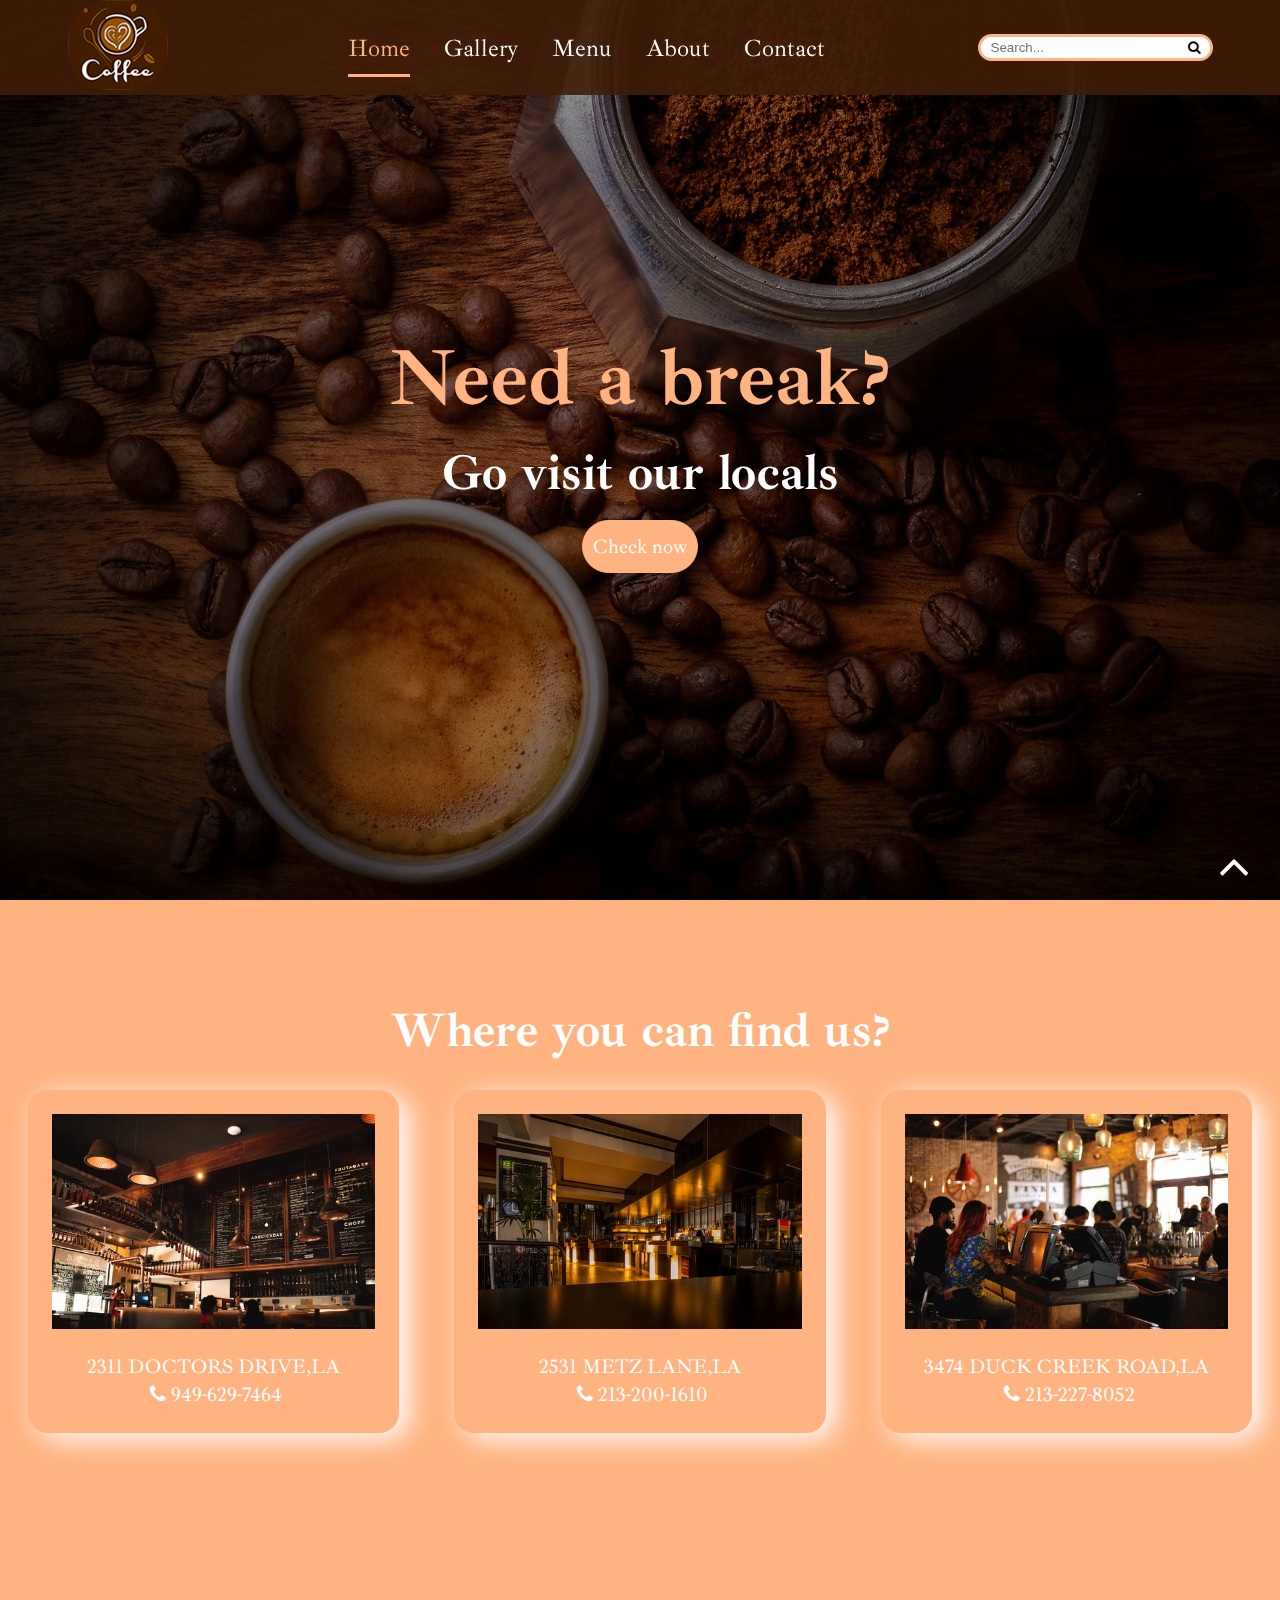
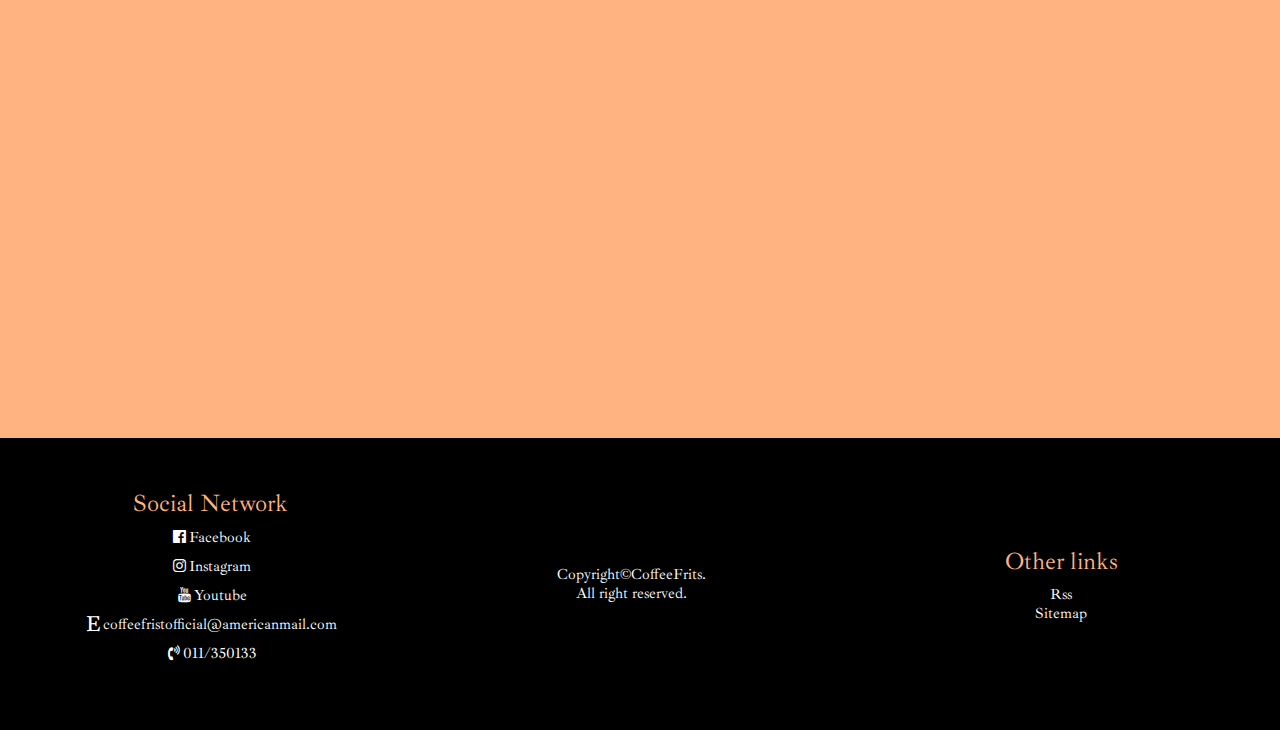
<file: index.html>
<!DOCTYPE html>
<html lang="en-US">
	<head>
		<link rel="shorcut icon" type="image/png" href="img/favicon.ico"/>
		<meta name="keywords" content="coffee,action,LA,donuts,tea" />
		<meta name="desription" content="CoffeeFrist is a place where you can enjoy in your favorite coffee.You are late?No problem we have coffee to take too." />
		<meta name="viewport" content="width=device-width, initial-scale=1.0" />
		<meta charset="utf-8" />
		<meta name="author" content="Lazarevic Filip" />
		<link rel="stylesheet" type="text/css" href="css/style.css"/>
		<link rel="stylesheet" href="https://cdnjs.cloudflare.com/ajax/libs/font-awesome/4.7.0/css/font-awesome.min.css"/>
		<title>Coffee First</title>
	</head>
	<body>
		<div id="scroll">
			<a href="#txtbox">
				<i class="fa fa-angle-up"></i>
			</a>
		</div>
		<header id="zaglavlje">
			<div id="logo">
				<a href="index.html">
				<img src="img/logo.jpg" alt="logo" />
				</a>
			</div>
			<nav id="coffeMeni">
				<ul>
					<li><a class="aktivan" href="index.html">Home</a></li>
					<li><a href="gallery.html">Gallery</a></li>
					<li><a href="menu.html">Menu</a></li>
					<li><a href="about.html">About</a></li>
					<li><a href="contact.html">Contact</a></li>
				</ul>
			</nav>
			<div id="srcbox">
				<form id="forma1" method="post" action="#" >
					<input type="text" class="pretraga" name="search" id="search" placeholder="Search..."/>
					<button type="submit"><i class="fa fa-search"></i></button>
				</form>
			</div>
		</header>
		<main>
			<div id="txtbox">
				<h1>Need a break?</h1>
				<h2>Go visit our locals</h2>
				<a href="#">Check now</a>
			</div>
		</main>
		<section id="gradovi">
			<header>
				<h2>Where you can find us?</h2>
			</header>
			<article class="artikl">
				<img src="img/bar2.jpeg" alt="lokal1" />
				<p class="opis">2311 Doctors Drive,LA </br><i class="fa fa-phone"></i>949-629-7464</p>
			</article>
			<article class="artikl">
				<img src="img/bar1.jpg" alt="lokal2"/>
				<p class="opis">2531 Metz Lane,LA</br><i class="fa fa-phone"></i>213-200-1610</p>
			</article>
			<article class="artikl">
				<img src="img/bar3.jpg" alt="lokal3" />
				<p class="opis">3474 Duck Creek Road,LA</br><i class="fa fa-phone"></i>213-227-8052</p>
			</article>
		</section>
		<div id="mapa">
			<iframe src="https://www.google.com/maps/embed?pb=!1m18!1m12!1m3!1d8825.718391658196!2d-118.25516840242136!3d34.046204417691605!2m3!1f0!2f0!3f0!3m2!1i1024!2i768!4f13.1!3m3!1m2!1s0x80c2c75ddc27da13%3A0xe22fdf6f254608f4!2z0JvQvtGBINCQ0L3RktC10LvQtdGBLCDQmtCw0LvQuNGE0L7RgNC90LjRmNCwLCDQodGY0LXQtNC40ZrQtdC90LUg0JTRgNC20LDQstC1!5e0!3m2!1ssr!2srs!4v1578270077108!5m2!1ssr!2srs" width="600" height="450" frameborder="0" style="border:0;" allowfullscreen=""></iframe>
		</div>
		<footer>
			<div class="contact">
				<p>Social Network</p>
				<ul>
					<li><a href="https://www.facebook.com" target="_blank"><i class="fa fa-facebook-official"></i>Facebook</a></li>
					<li><a href="https://www.instagram.com" target="_blank"><i class="fa fa-instagram"></i>Instagram</a></li>
					<li><a href="https://www.youtube.com/" target="_blank"><i class="fa fa-youtube"></i>Youtube</a></li>
					<li><i class="fa fa-etsy"></i>coffeefristofficial&#64;americanmail.com</li>
					<li><i class="fa fa-volume-control-phone"></i>011/350133</li>
				</ul>
			</div>
			<div class="copyright">
				<p>
					Copyright&copy;CoffeeFrits.</br>
					All right reserved.
				</p>
			</div>
			<div class="other">
				<p>Other links</p>
				<ul>
					<li><a href="rss.xml">Rss</a></li>
					<li><a href="sitemap.xml">Sitemap</a></li>
				</ul>
			</div>
		</footer>
	</body>
</html>
</file>
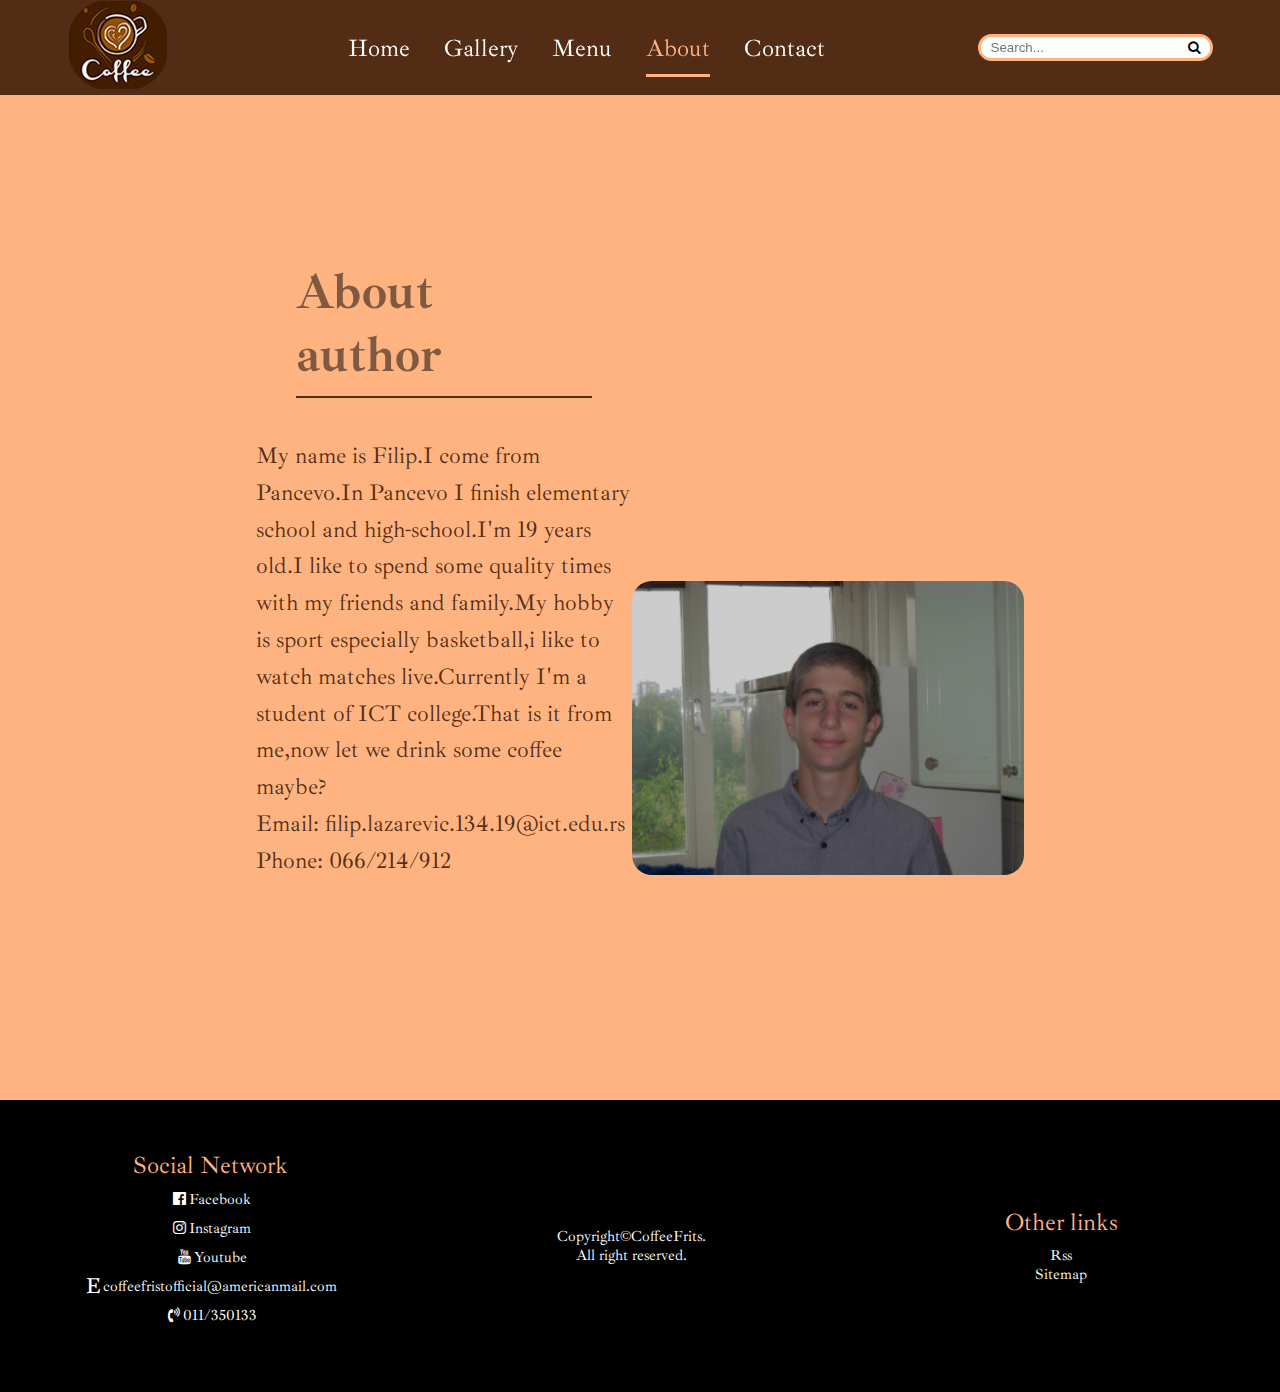
<file: about.html>
<!DOCTYPE html>
<html lang="en-US">
	<head>
		<link rel="shorcut icon" type="image/png" href="img/favicon.ico"/>
		<meta name="keywords" content="coffee,action,LA,donuts,tea" />
		<meta name="desription" content="CoffeeFrist is a place where you can enjoy in your favorite coffee.You are late?No problem we have coffee to take too." />
		<meta name="viewport" content="width=device-width, initial-scale=1.0" />
		<meta charset="utf-8" />
		<meta name="author" content="Lazarevic Filip" />
		<link rel="stylesheet" type="text/css" href="css/style.css"/>
		<link rel="stylesheet" href="https://cdnjs.cloudflare.com/ajax/libs/font-awesome/4.7.0/css/font-awesome.min.css"/>
		<title>Coffee First</title>
	</head>
	<body>
		<header id="zaglavlje">
			<div id="logo">
				<a href="index.html">
				<img src="img/logo.jpg" alt="logo"/>
				</a>
			</div>
			<nav id="coffeMeni">
				<ul>
					<li><a href="index.html">Home</a></li>
					<li><a href="gallery.html">Gallery</a></li>
					<li><a href="menu.html">Menu</a></li>
					<li><a href="about.html" class="aktivan">About</a></li>
					<li><a href="contact.html">Contact</a></li>
				</ul>
			</nav>
			<div id="srcbox">
				<form id="forma1" method="post" action="#" >
					<input type="text" class="pretraga" name="search" id="search" placeholder="Search..."/>
					<button type="submit"><i class="fa fa-search"></i></button>
				</form>
			</div>
		</header>
		<div id="o-autoru">
			<div id="text-autor">
				<h1>About author</h1>
				<p>My name is Filip.I come from Pancevo.In Pancevo I finish elementary school and high-school.I'm 19 years old.I like to spend some quality times with my friends and family.My hobby is sport especially basketball,i like to watch matches live.Currently I'm a student of ICT college.That is it from me,now let we drink some coffee maybe?</p>
				<p>Email: filip.lazarevic.134.19&#64;ict.edu.rs</p>
				<p>Phone: 066/214/912</p>
			</div>
			<div id="moja-slika">
				<img src="img/ja.jpg" alt="autor" />
			</div>
		</div>
		<footer>
			<div class="contact">
				<p>Social Network</p>
				<ul>
					<li><a href="https://www.facebook.com" target="_blank"><i class="fa fa-facebook-official"></i>Facebook</a></li>
					<li><a href="https://www.instagram.com" target="_blank"><i class="fa fa-instagram"></i>Instagram</a></li>
					<li><a href="https://www.youtube.com/" target="_blank"><i class="fa fa-youtube"></i>Youtube</a></li>
					<li><i class="fa fa-etsy"></i>coffeefristofficial&#64;americanmail.com</li>
					<li><i class="fa fa-volume-control-phone"></i>011/350133</li>
				</ul>
			</div>
			<div class="copyright">
				<p>
					Copyright&copy;CoffeeFrits.</br>
					All right reserved.
				</p>
			</div>
			<div class="other">
				<p>Other links</p>
				<ul>
					<li><a href="rss.xml">Rss</a></li>
					<li><a href="sitemap.xml">Sitemap</a></li>
				</ul>
			</div>
		</footer>
	</body>
</html>
</file>
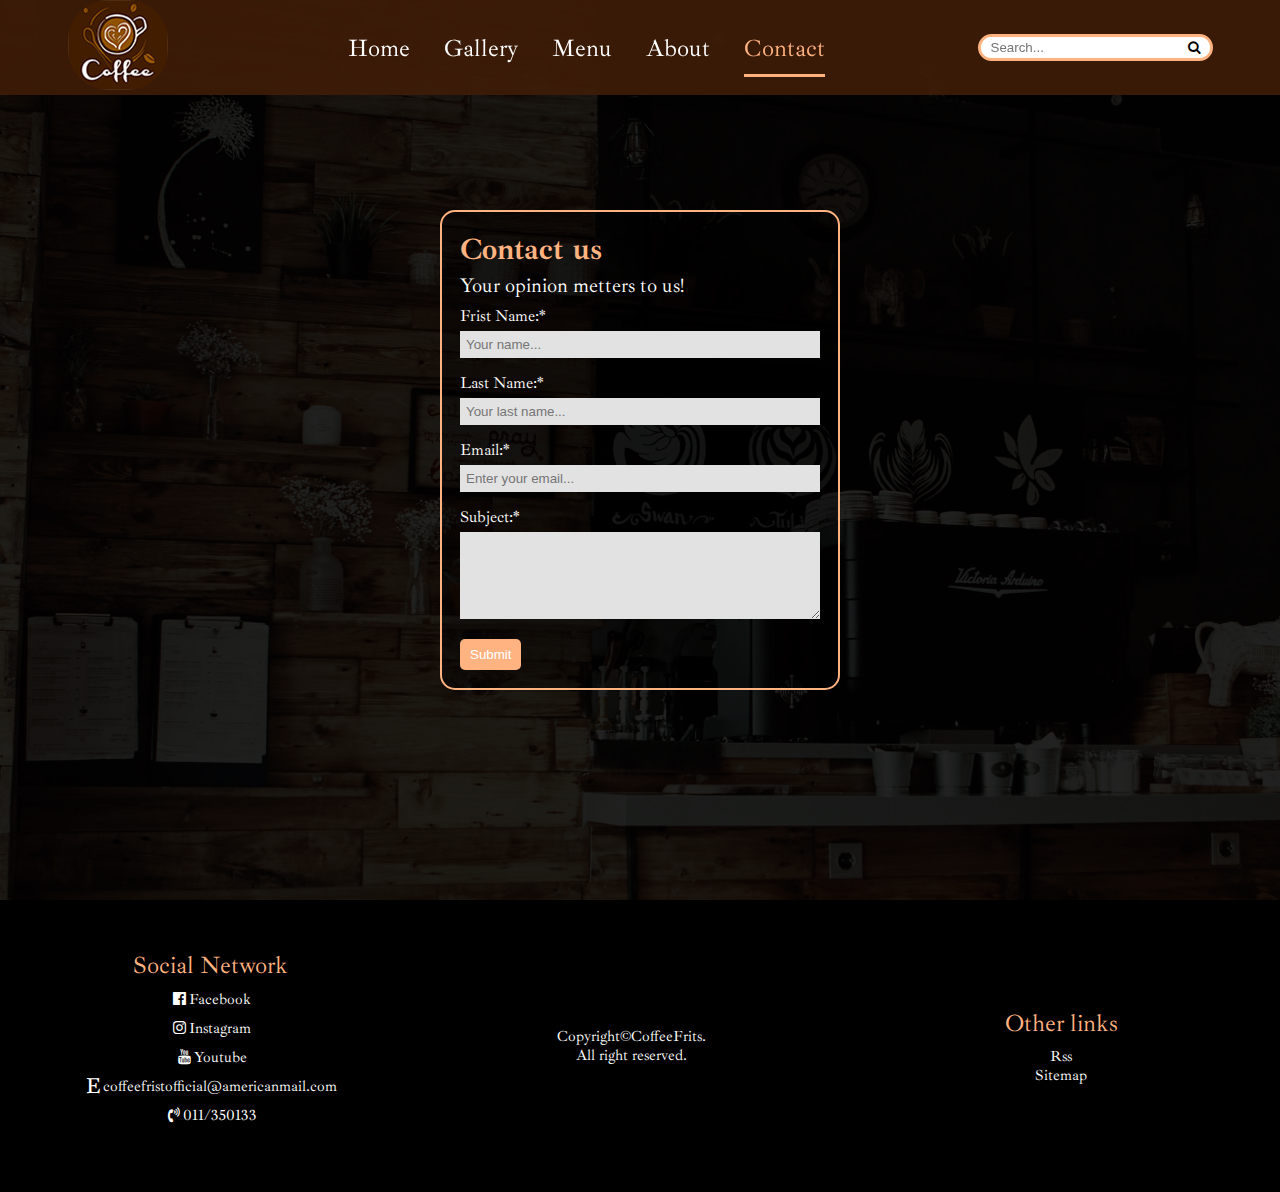
<file: contact.html>
<!DOCTYPE html>
<html lang="en-US">
	<head>
		<link rel="shorcut icon" type="image/png" href="img/favicon.ico"/>
		<meta name="keywords" content="coffe,action,LA,donuts,tea" />
		<meta name="desription" content="Coffee Frist is a place where you can enjoy in your favorite coffee.You are late?No problem we have coffee to take too." />
		<meta name="viewport" content="width=device-width, initial-scale=1.0" />
		<meta charset="utf-8" />
		<meta name="author" content="Lazarevic Filip" />
		<link rel="stylesheet" type="text/css" href="css/style.css"/>
		<link rel="stylesheet" href="https://cdnjs.cloudflare.com/ajax/libs/font-awesome/4.7.0/css/font-awesome.min.css"/>
		<title>Coffee First</title>
	</head>
	<body>
		<header id="zaglavlje">
			<div id="logo">
				<a href="index.html">
				<img src="img/logo.jpg" alt="logo" />
				</a>
			</div>
			<nav id="coffeMeni">
				<ul>
					<li><a href="index.html">Home</a></li>
					<li><a href="gallery.html">Gallery</a></li>
					<li><a href="menu.html">Menu</a></li>
					<li><a href="about.html">About</a></li>
					<li><a class="aktivan" href="contact.html">Contact</a></li>
				</ul>
			</nav>
			<div id="srcbox">
				<form id="forma1" method="post" action="#">
					<input type="text" class="pretraga" name="search" id="search" placeholder="Search..."/>
					<button type="submit"><i class="fa fa-search"></i></button>
				</form>
			</div>
		</header>
		<div class="pozadina">
			<div class="blur">
				<div id="container">
					<h2>Contact us</h2>
					<p>Your opinion metters to us!</p>
					<form action="" method="post">
						<label for="name">Frist Name:*</label>
						<input type="text" class="field" name="fname" id="name" placeholder="Your name..." required />
						<label for="lname">Last Name:*</label>
						<input type="text" class="field" name="lastname" id="lname" placeholder="Your last name..." required />
						<label for="email">Email:*</label>
						<input type="email" class="field" name="mail" id="email" placeholder="Enter your email..." required />
						<label for="subject">Subject:*</label>
						<textarea id="subject" class="field" name="subject" placeholder="Enter a message.." rows="5" cols="25" required>
						</textarea>
						<input type="submit" class="enter"  value="Submit" id="enter"/>
					</form>
				</div>
			</div>
		</div>
		<footer>
			<div class="contact">
				<p>Social Network</p>
				<ul>
					<li><a href="https://www.facebook.com" target="_blank"><i class="fa fa-facebook-official"></i>Facebook</a></li>
					<li><a href="https://www.instagram.com" target="_blank"><i class="fa fa-instagram"></i>Instagram</a></li>
					<li><a href="https://www.youtube.com/" target="_blank"><i class="fa fa-youtube"></i>Youtube</a></li>
					<li><i class="fa fa-etsy"></i>coffeefristofficial&#64;americanmail.com</li>
					<li><i class="fa fa-volume-control-phone"></i>011/350133</li>
				</ul>
			</div>
			<div class="copyright">
				<p>
					Copyright&copy;CoffeeFrits.</br>
					All right reserved.
				</p>
			</div>
			<div class="other">
				<p>Other links</p>
				<ul>
					<li><a href="rss.xml">Rss</a></li>
					<li><a href="sitemap.xml">Sitemap</a></li>
				</ul>
			</div>
		</footer>
	</body>
</html>
</file>
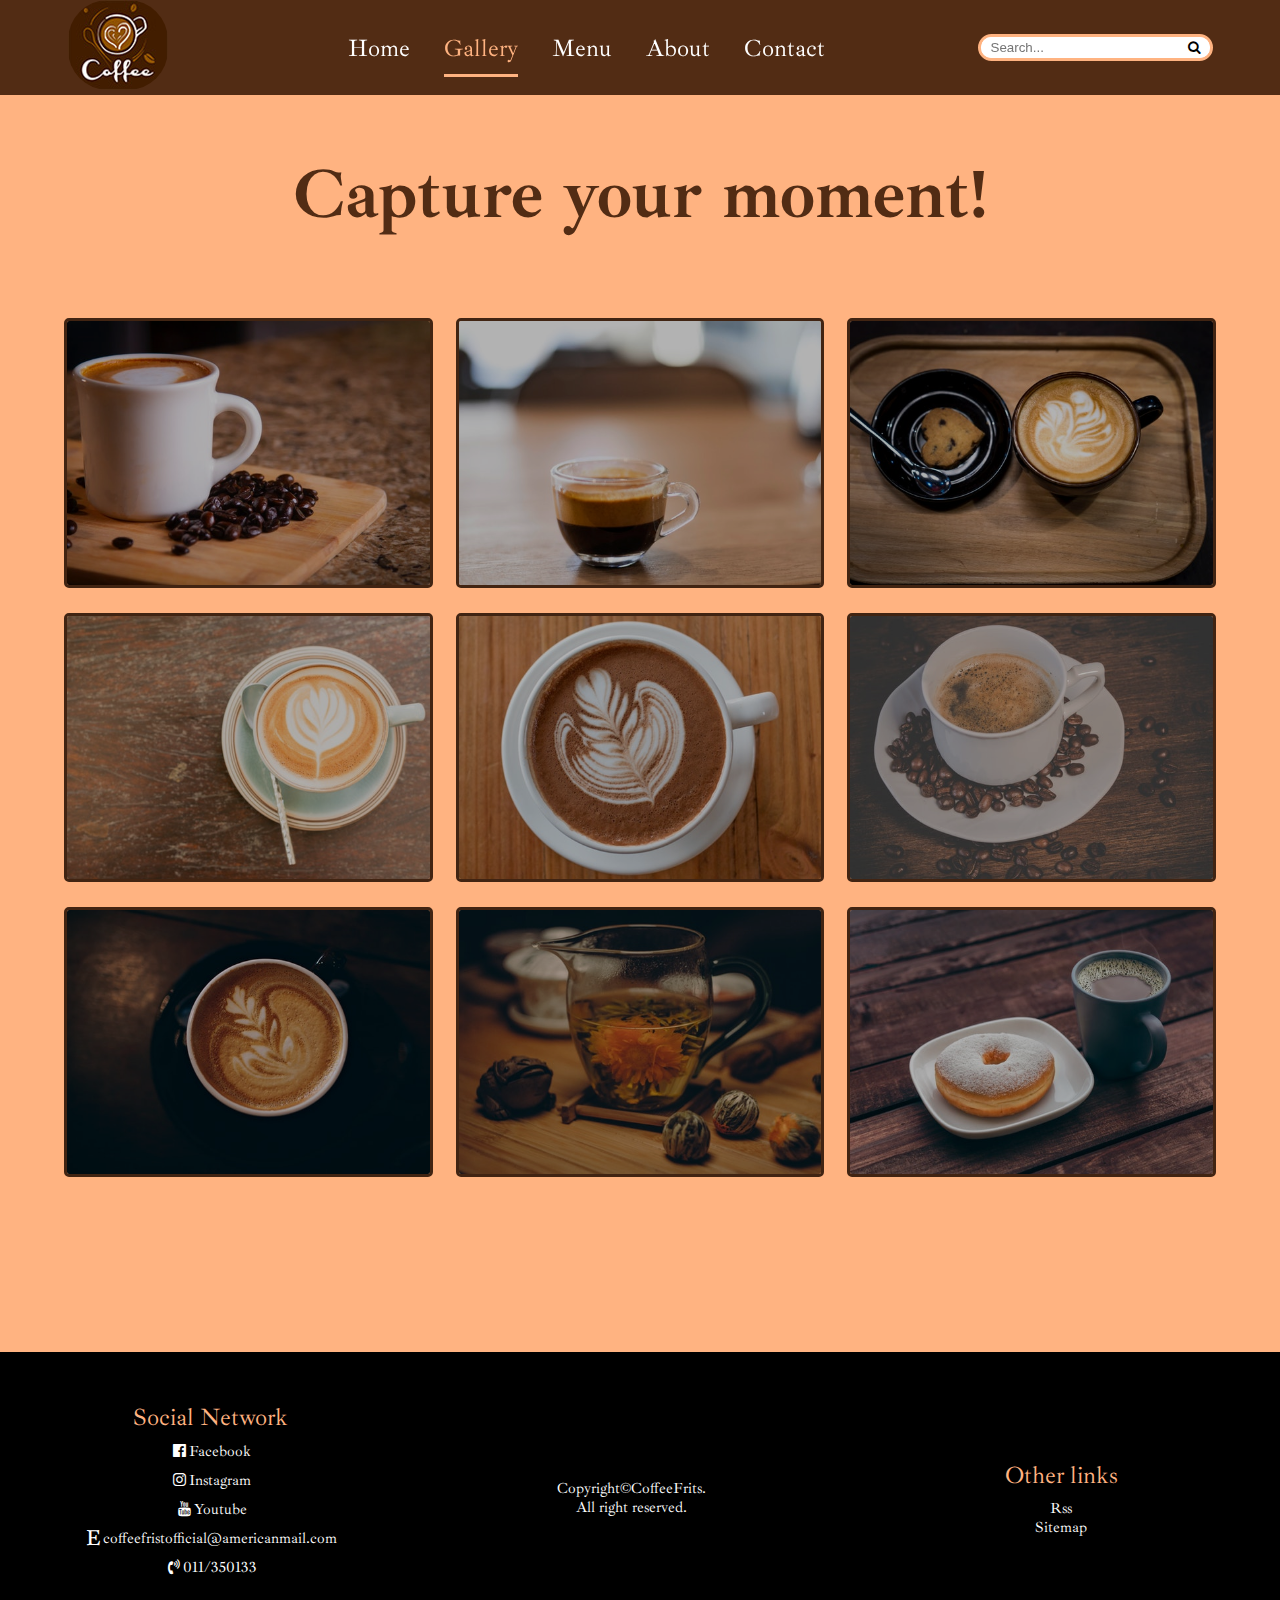
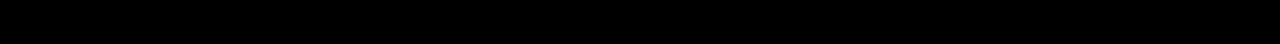
<file: gallery.html>
<!DOCTYPE html>
<html lang="en-US">
	<head>
		<link rel="shorcut icon" type="image/png" href="img/favicon.ico"/>
		<meta name="keywords" content="coffee,action,LA,donuts,tea" />
		<meta name="desription" content="CoffeeFrist is a place where you can enjoy in your favorite coffee.You are late?No problem we have coffee to take too." />
		<meta name="viewport" content="width=device-width, initial-scale=1.0" />
		<meta charset="utf-8" />
		<meta name="author" content="Lazarevic Filip" />
		<link rel="stylesheet" type="text/css" href="css/style.css"/>
		<link rel="stylesheet" href="https://cdnjs.cloudflare.com/ajax/libs/font-awesome/4.7.0/css/font-awesome.min.css"/>
		<title>Coffee First</title>
    </head>
    <body>
		<header id="zaglavlje">
			<div id="logo">
				<a href="index.html">
				<img src="img/logo.jpg" alt="logo"  />
				</a>
			</div>
			<nav id="coffeMeni">
				<ul>
                    <li><a href="index.html">Home</a></li>
                    <li><a class="aktivan" href="gallery.html">Gallery</a></li>
					<li><a href="menu.html">Menu</a></li>
					<li><a href="about.html" >About</a></li>
					<li><a href="contact.html">Contact</a></li>
				</ul>
			</nav>
			<div id="srcbox">
				<form id="forma1" method="post" action="#" >
					<input type="text" class="pretraga" name="search" id="search" placeholder="Search..."/>
					<button type="submit"><i class="fa fa-search"></i></button>
				</form>
            </div>
        </header>
        <section id="galerija">
			<header id="galerija-naslov">
				<h1>Capture your moment!</h1>
			</header>
            <div class="slike">
				<img src="img/galerija3.jpg" alt="kafa" />
            </div>
            <div class="slike">
                <img src="img/galerija2.jpg" alt="kafa" />
            </div>
            <div class="slike">
                <img src="img/galerija7.jpg" alt="kafa" />
            </div>
            <div class="slike">
                <img src="img/galerija1.jpg" alt="kafa" />
            </div>    
            <div class="slike">
                <img src="img/galerija5.jpg" alt="kafa" />
            </div>    
            <div class="slike">
                <img src="img/galerija6.jpg" alt="kafa" />
            </div>    
            <div class="slike">
                <img src="img/galerija4.jpg" alt="kafa" />
            </div> 
            <div class="slike">
                <img src="img/galerija9.jpg" alt="kafa" />
            </div>                
            <div class="slike">
                <img src="img/krofna.jpg" alt="kafa" />
            </div>                               
        </section>
        <footer>
			<div class="contact">
				<p>Social Network</p>
				<ul>
					<li><a href="https://www.facebook.com" target="_blank"><i class="fa fa-facebook-official"></i>Facebook</a></li>
					<li><a href="https://www.instagram.com" target="_blank"><i class="fa fa-instagram"></i>Instagram</a></li>
					<li><a href="https://www.youtube.com/" target="_blank"><i class="fa fa-youtube"></i>Youtube</a></li>
					<li><i class="fa fa-etsy"></i>coffeefristofficial&#64;americanmail.com</li>
					<li><i class="fa fa-volume-control-phone"></i>011/350133</li>
				</ul>
			</div>
			<div class="copyright">
				<p>
					Copyright&copy;CoffeeFrits.</br>
					All right reserved.
				</p>
			</div>
			<div class="other">
				<p>Other links</p>
				<ul>
					<li><a href="rss.xml">Rss</a></li>
					<li><a href="sitemap.xml">Sitemap</a></li>
				</ul>
			</div>
		</footer>
	</body>
</html>
</file>
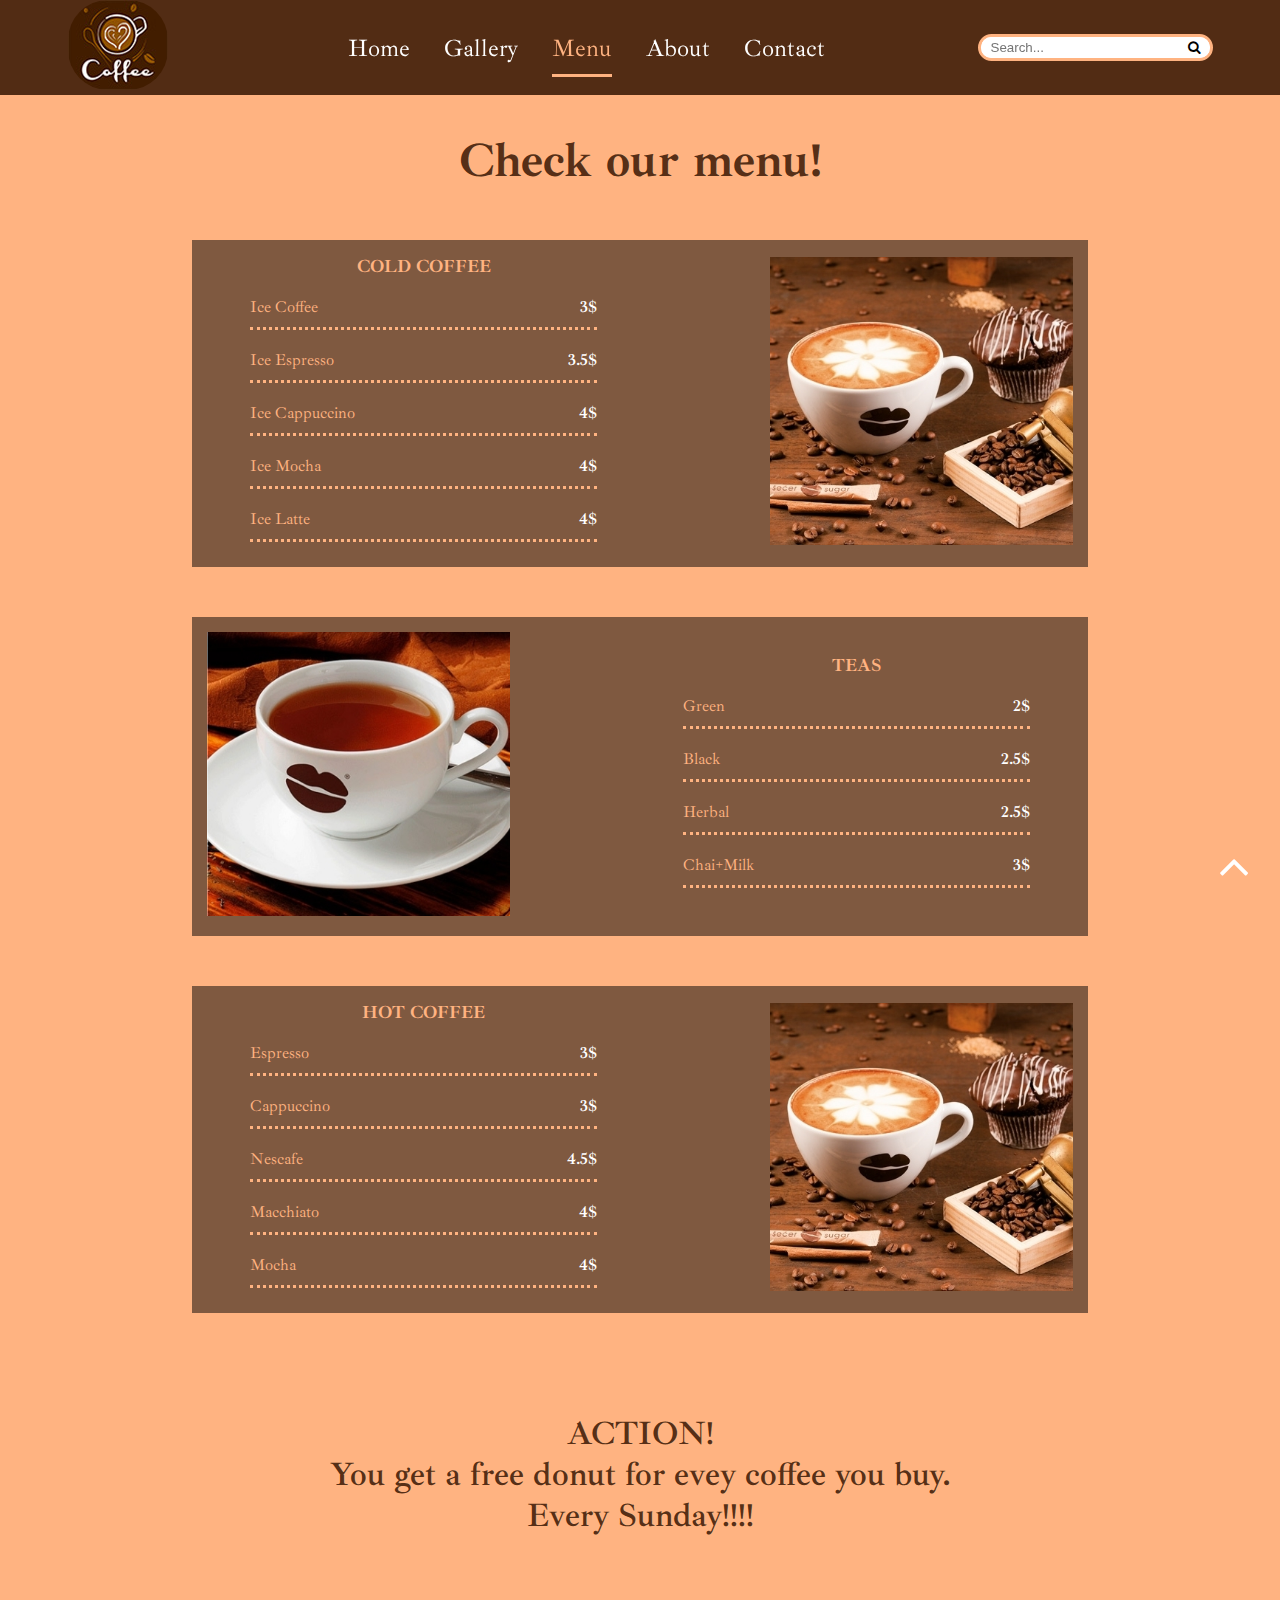
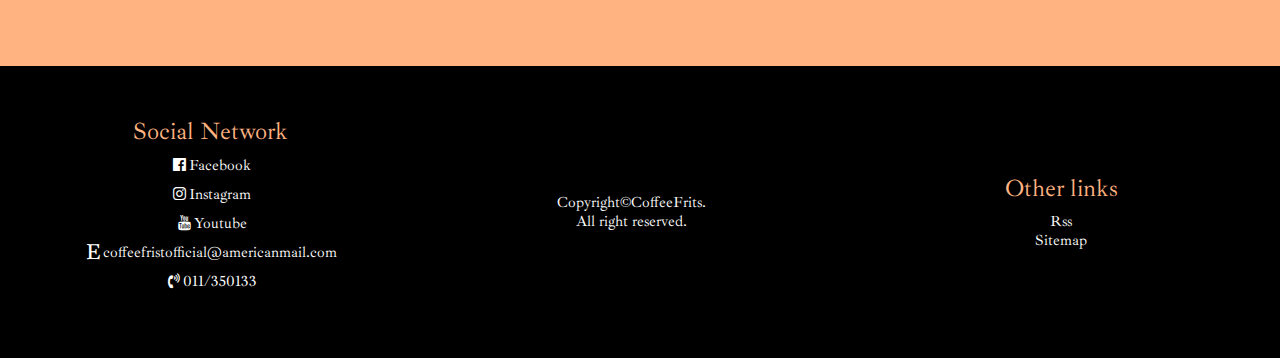
<file: menu.html>
<!DOCTYPE html>
<html lang="en-US">
	<head>
		<link rel="shorcut icon" type="image/png" href="img/favicon.ico"/>
		<meta name="keywords" content="coffee,action,LA,donuts,tea" />
		<meta name="desription" content="CoffeeFrist is a place where you can enjoy in your favorite coffee.You are late?No problem we have coffee to take too." />
		<meta name="viewport" content="width=device-width, initial-scale=1.0" />
		<meta charset="utf-8" />
		<meta name="author" content="Lazarevic Filip" />
		<link rel="stylesheet" type="text/css" href="css/style.css"/>
		<link rel="stylesheet" href="https://cdnjs.cloudflare.com/ajax/libs/font-awesome/4.7.0/css/font-awesome.min.css"/>
		<title>Coffee First</title>
	</head>
	<body>
		<div id="scroll">
			<a href="#meni">
				<i class="fa fa-angle-up"></i>
			</a>
		</div>
		<header id="zaglavlje">
			<div id="logo">
				<a href="index.html">
				<img src="img/logo.jpg" alt="logo"  />
				</a>
			</div>
			<nav id="coffeMeni">
				<ul>
					<li><a href="index.html">Home</a></li>
					<li><a href="gallery.html">Gallery</a></li>
					<li><a class="aktivan" href="menu.html">Menu</a></li>
					<li><a href="about.html">About</a></li>
					<li><a href="contact.html">Contact</a></li>
				</ul>
			</nav>
			<div id="srcbox">
				<form id="forma1" method="post" action="#" >
					<input type="text" class="pretraga" name="search" id="search" placeholder="Search..."/>
					<button type="submit"><i class="fa fa-search"></i></button>
				</form>
			</div>
		</header>
		<section id="meni">
			<header id="meni-header">
				<h1>Check our menu!</h1>
			</header>
			<article class="proizvodi">
				<div class="cene">
					<h3>Cold coffee</h3>
					<div class="cena">
						<p>Ice Coffee</p>
						<p class="istakni">3&dollar;</p>
					</div>
					<div class="cena">
						<p>Ice Espresso</p>
						<p class="istakni">3.5&dollar;</p>
					</div>
					<div class="cena">
						<p>Ice Cappuccino</p>
						<p class="istakni">4&dollar;</p>
					</div>
					<div class="cena">
						<p>Ice Mocha</p>
						<p class="istakni">4&dollar;</p>
					</div>
					<div class="cena">
						<p>Ice Latte</p>
						<p class="istakni">4&dollar;</p>
					</div>
				</div>
				<div class="slika-meni">
					<img src="img/toplekafe.jpg" alt="tople kafe"  />
				</div>
			</article>
			<article class="proizvodi">
				<div class="slika-meni">
					<img src="img/caj.jpg" alt="caj" />
				</div>
				<div class="cene">
					<h3>Teas</h3>
					<div class="cena">
						<p>Green</p>
						<p class="istakni">2&dollar;</p>
					</div>
					<div class="cena">
						<p>Black</p>
						<p class="istakni">2.5&dollar;</p>
					</div>
					<div class="cena">
						<p>Herbal</p>
						<p class="istakni">2.5&dollar;</p>
					</div>
					<div class="cena">
						<p>Chai+Milk</p>
						<p class="istakni">3&dollar;</p>
					</div>
				</div>	
			</article>
			<article class="proizvodi">
				<div class="cene">
					<h3>Hot coffee</h3>
					<div class="cena">
						<p>Espresso</p>
						<p class="istakni">3&dollar;</p>
					</div>
					<div class="cena">
						<p>Cappuccino</p>
						<p class="istakni">3&dollar;</p>
					</div>
					<div class="cena">
						<p>Nescafe</p>
						<p class="istakni">4.5&dollar;</p>
					</div>
					<div class="cena">
						<p>Macchiato</p>
						<p class="istakni">4&dollar;</p>
					</div>
					<div class="cena">
						<p>Mocha</p>
						<p class="istakni">4&dollar;</p>
					</div>
				</div>
				<div class="slika-meni">
					<img src="img/toplekafe.jpg" alt="tople kafe"   />
				</div>
			</article>				
			<div id="meni-2">
				<p>ACTION!</br>
				You get a free donut for evey coffee you buy.</br>
				Every Sunday!!!!
				</p>
			</div>
		</section>
		<footer>
			<div class="contact">
				<p>Social Network</p>
				<ul>
					<li><a href="https://www.facebook.com" target="_blank"><i class="fa fa-facebook-official"></i>Facebook</a></li>
					<li><a href="https://www.instagram.com" target="_blank"><i class="fa fa-instagram"></i>Instagram</a></li>
					<li><a href="https://www.youtube.com/" target="_blank"><i class="fa fa-youtube"></i>Youtube</a></li>
					<li><i class="fa fa-etsy"></i>coffeefristofficial&#64;americanmail.com</li>
					<li><i class="fa fa-volume-control-phone"></i>011/350133</li>
				</ul>
			</div>
			<div class="copyright">
				<p>
					Copyright&copy;CoffeeFrits.</br>
					All right reserved.
				</p>
			</div>
			<div class="other">
				<p>Other links</p>
				<ul>
					<li><a href="rss.xml">Rss</a></li>
					<li><a href="sitemap.xml">Sitemap</a></li>
				</ul>
			</div>
		</footer>
	</body>
</html>
</file>
<file: css/style.css>
@import url('https://fonts.googleapis.com/css?family=Ibarra+Real+Nova&display=swap');
:root{
	--primarycolor: #ffb381;
	--secondarycolor: #fff;
}
*{
	margin: 0px;
	padding: 0px;
	box-sizing: border-box;
}
body{
	font-family: 'Ibarra Real Nova', serif;
	background: var(--primarycolor);
	color: var(--primarycolor);
}
ul{
	list-style-type: none;
}
a{
	text-decoration :none;
}
#scroll{
	position: fixed;
	z-index: 999;
	bottom: 10px;
	right: 30px;
}
#scroll i{
	font-size: 50px;
	color: var(--secondarycolor);
}
#zaglavlje{
	width:100%;
	position:fixed;
	z-index:2;
	top:0px;
	display:flex;
	justify-content:space-around;
	align-items:center;
	background: rgb(63, 29, 8, 0.9);
}
#logo{
	width:10%;
}
#logo img{
	border-radius: 40px;
}
#coffeMeni{
	width:40%;
}
#coffeMeni ul {
	display:flex;
	justify-content:space-around;
}
#coffeMeni ul li a{
	color:var(--secondarycolor);
	font-size:24px;
}
#coffeMeni ul li a:hover{
	color:var(--primarycolor);
}
#coffeMeni ul li a.aktivan{
	color: var(--primarycolor);
	border-bottom: 3px solid var(--primarycolor);
	padding-bottom: 11px;
}
#srcbox{
	border:3px solid var(--primarycolor);
	border-radius:30px;
	background:var(--secondarycolor);
}
#forma1{
	display:flex;
	flex-direction:row;
}
.pretraga{
	border:none;
	background:var(--secondarycolor);
	border-radius:30px;
	padding: 3px 10px;
}
button{
	border:none;
	border-radius:30px;
	padding: 0 10px;
	background:var(--secondarycolor);
}
main{
	background-image:url("../img/kafa.jpeg");
	background-size:cover;
	width:100%;
	height:100vh;
	background-position:center;
	background-attachment:fixed;
}
#txtbox{
	display:flex;
	justify-content:center;
	flex-direction:column;
	align-items:center;
	width:100%;
	height: 100%;
	background:rgba(0,0,0,0.4);	
}
#txtbox h1{
	font-size:80px;
	color:var(--primarycolor);
	position: relative;
	animation-name: txt;
	animation-duration: 2s;
	animation-timing-function: ease-out;
}
@keyframes txt{
	 0% {left: -1000px;}
	 100% {left: 0;}
}
#txtbox h2{
	font-size:50px;
	color:var(--secondarycolor);
	margin:13px 0 16px 0;
	position:relative;
	animation-name: txt2;
	animation-duration: 2s;
	animation-timing-function: ease-out;
}
@keyframes txt2{
	0% {right: -1000px;}
	100% {right: 0;}
}
#txtbox a{
	background:var(--primarycolor);
	color: var(--secondarycolor);
	padding: 13px 10px;
	border-radius: 30px;
	border:1px solid var(--primarycolor);
	font-size: 20px;
	animation-name: bttn;
	animation-duration: 3s;
	animation-fill-mode: fowards;
	animation-timing-function: ease-out;
	transition: 1s;
}
@keyframes bttn {
	0% {opacity: 0;}
	100% {opacity: 1;}
}
#txtbox a:hover{
	opacity:0.8;
	transform: rotateY(180deg);
}
#gradovi{
	margin:100px 0;
	display:flex;
	flex-direction:row;
	flex-wrap:wrap;
	justify-content:space-around;
}
#gradovi header {
	width:100%;
	margin-bottom:30px;
}
header h2{
	font-size:48px;
	color:var(--secondarycolor);
	text-align:center;
}
.artikl{
	width:29%;
	box-shadow:10px 6px 28px var(--secondarycolor);
	border-radius:20px;
	transition:0.4s;
	padding:24px;
}
.artikl:hover{
	box-shadow:25px 20px 30px var(--secondarycolor);
}
.opis{
	font-size:20px;
	padding-top:20px;
	color:var(--secondarycolor);
	text-transform:uppercase;
	text-align:center;
}
.opis i {
	padding:5px;
}
.artikl img{
	width:100%;
}
#mapa{
	margin:50px 0 100px 0;
}
#mapa iframe{
	width:100%;
	height:400px;
	filter:brightness(0.9)
}
footer{
	width:100%;
	background:#000;
	padding:50px 0px;
	display:flex;
	flex-direction:row;
	align-items:center;
	justify-content:space-between;
}
.contact,.copyright,.other{
	width:33%;
	text-align:center;
}
.contact,.other p{
	color:var(--primarycolor);
	font-size:24px;
	padding-bottom:9px;
}
.contact i,a{
	color:var(--secondarycolor);
	font-size:15px;
}
.contact i{
	padding:3px;
}
.copyright p{
	font-size:15px;
	color:var(--secondarycolor);
}
.other,.contact ul li {
	color:var(--secondarycolor);
	margin:8px;
	font-size:15px;
}
/*contact.html*/
.pozadina{
	background-image:url("../img/pozadina.jpeg");
	width:100%;
	height:100vh;
	background-position:center;
	background-repeat:no-repeat;
	background-size:cover;
}
.blur{
	background:rgba(0,0,0,0.86);
	width:100%;
	height:100%;
}
#container{
	max-width:400px;
	background-color:rgba(0,0,0,0.3);
	border:2px solid var(--primarycolor);
	border-radius:15px;
	position:absolute;
	top:50%;
	left:50%;
	transform:translate(-50%,-50%);
	z-index:1;
	padding:18px;
	animation-name:forma;
	animation-duration:2s;
	animation-timing-function:ease-in;
}
@keyframes forma{
	0% {opacity:0;}
	100% {opacity:1;}
}
#container h2{
	color: var(--primarycolor);
	font-size:30px;
	margin-bottom:5px;
}
#container p,label{
	color:var(--secondarycolor);
}
#container p{
	margin-bottom:8px;
	font-size:20px;
}
.field{
	width:100%;
	padding:6px;
	margin: 5px 0 15px 0;
	border: none;
	background: #e2e2e2;
}
.enter{
	background-color: var(--primarycolor);
	color:var(--secondarycolor);
	border:none;
	padding:8px 10px;
	border-radius:5px;
	cursor: pointer;
}
/*about.html*/
#o-autoru{
	width:60%;
	margin:220px auto;
	min-height: 300px;
	display: flex;
	align-items: flex-end;
	justify-content: space-between;
}
#o-autoru h1{
	font-size: 50px;
	color: rgba(0,0,0,0.5);
	margin: 40px;
	padding-bottom: 10px;
	border-bottom: 2px solid rgb(63, 29, 8, 0.9);
	position:relative;
	animation-name: autor;
	animation-duration:1s;
	animation-timing-function: ease-in;
}
@keyframes autor{
	0%  {left: -500px;}
	100% {left: 0;}
}
#o-autoru p{
	font-size:23px;
	line-height:1.6;
	color:rgb(63, 29, 8, 0.9);
	animation-name: autorp;
	animation-duration:2s;
	animation-timing-function: ease-in;
}
@keyframes autorp{
	0%  {opacity: 0;}
	100% {opacity: 1;}
}
#text-autor{
	width:50%;
}
#moja-slika img{
	width:100%;
	border-radius:20px;
	filter:brightness(0.8);
}
/*menu.html*/
#meni{
	margin:130px 0px;
}
#meni-header {
	width:100%;
	text-align:center;
}
#meni header h1{
	font-size:48px;
	color:rgb(63, 29, 8, 0.9);
}
.proizvodi{
	margin:50px auto;
	width:70%;
	display:flex;
	justify-content:space-between;
	align-items:center;
	background:rgba(0,0,0,0.5);
	padding:15px;
}
.slika-meni{
	width: 35%;
}
.slika-meni img{
	width:100%;
}
.cene{
	width:50%;
}
.cene h3{
	text-align:center;
	color:var(--primarycolor);
	text-transform:uppercase;
	font-size:18px;
}
.cena{
	width:80%;
	display:flex;
	padding:10px 0;
	margin:10px auto;
	justify-content:space-between;
	border-bottom:3px dotted var(--primarycolor);
}
#meni-2{
	width:100%;
	text-align:center;
	margin-top:100px;
}
#meni-2 p{
	color:rgb(63, 29, 8, 0.9);
	font-size:33px;
	font-weight:600;
}
.istakni {
	color: var(--secondarycolor);
	font-weight: 600;
}
/*gallery.html*/
#galerija{
	width:90%;
	margin:150px auto 150px auto;
	display: flex;
	justify-content: space-between;
	align-items: center;
	flex-wrap: wrap;
}
#galerija-naslov{
	width:100%;
	text-align: center;
	color: rgb(63, 29, 8, 0.9);
	font-size:35px;
	margin-bottom: 80px;
}
.slike{
	margin-bottom: 20px;
	width:32%;
}
.slike img{
	width: 100%;
	border:3px solid rgb(63, 29, 8, 0.9);
	border-radius:5px;
	filter:brightness(0.7);
	transition: transform .1s;
}
.slike:hover{
	transform: scale(1.1);
}
</file>
